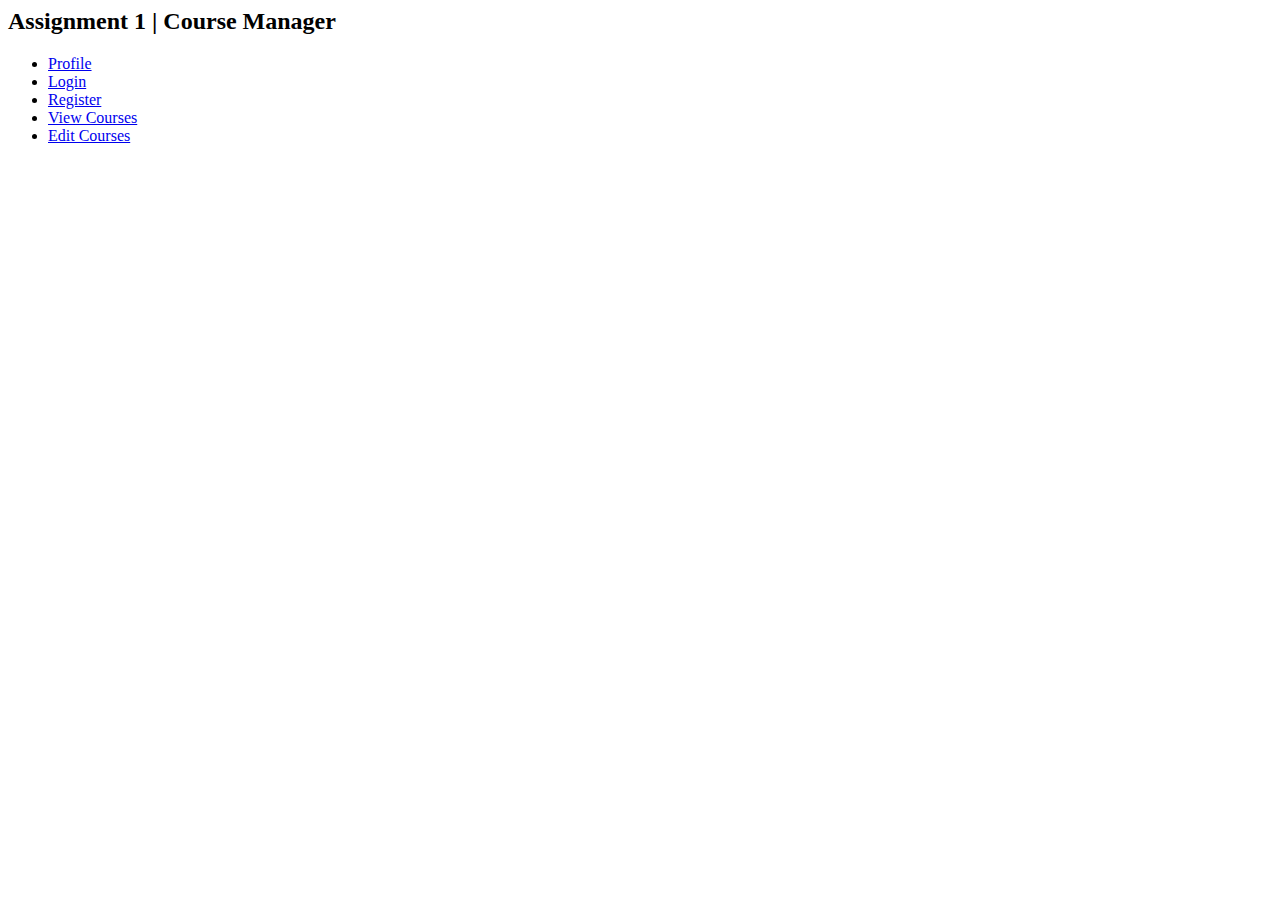
<file: src/main/webapp/index.html>
<html>
<head>
	<title>Course Manager</title>
</head>
<body>
<h2>Assignment 1 | Course Manager</h2>
<ul>
	<li><a href="profile/profile.template.client.html">Profile</a></li>
	<li><a href="login/login.template.client.html">Login</a></li>
	<li><a href="register/register.template.client.html">Register</a></li>
	<li><a href="courselist/courselist.template.client.html">View Courses</a></li>
	<li><a href="course-editor/courseeditor.template.client.html">Edit Courses</a></li>
</ul>
</body>
</html>
</file>
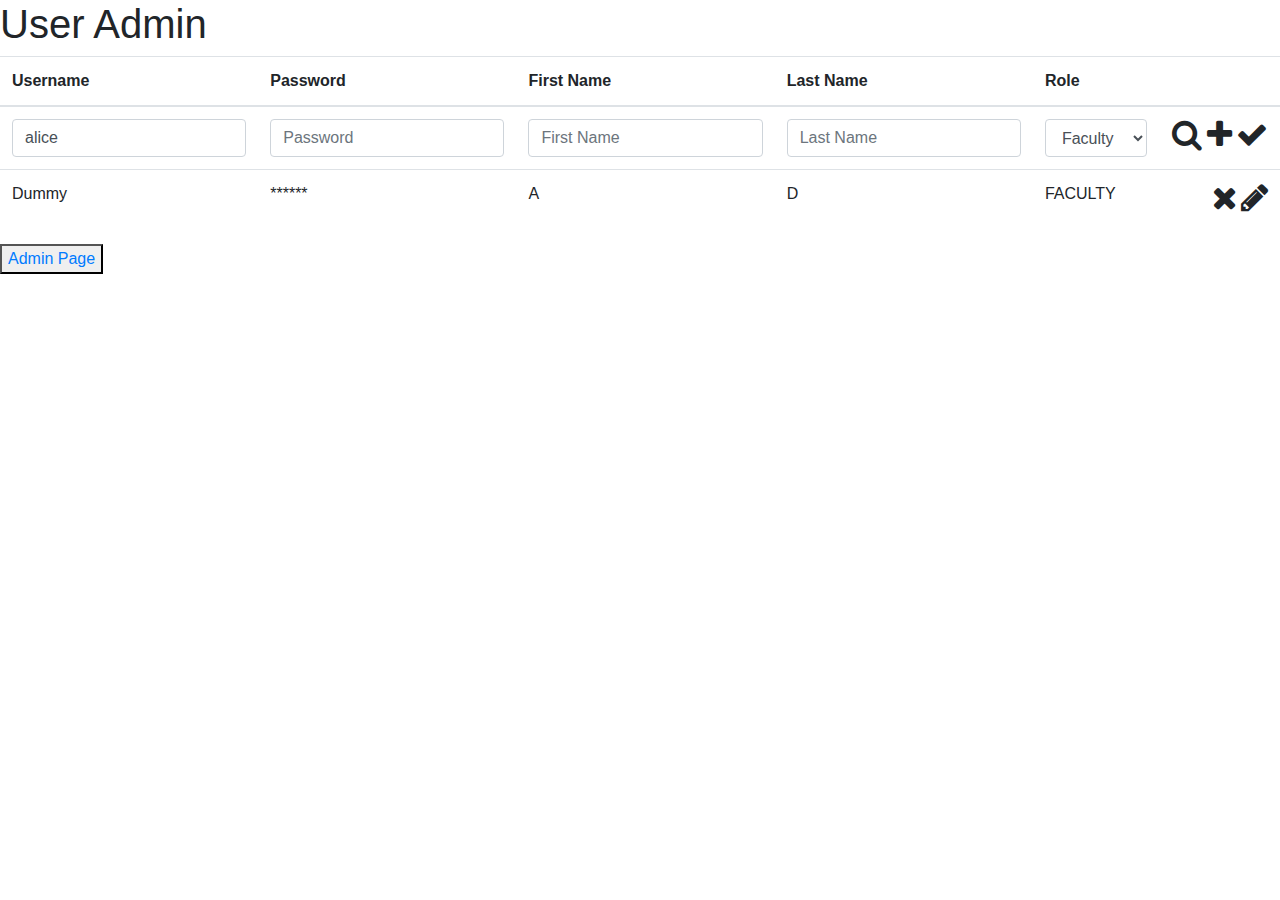
<file: src/main/webapp/admin/user-admin.template.client.html>
<!DOCTYPE html>
<html>
<head>
<meta charset="UTF-8">
<title>User Admin</title>
<link rel="stylesheet" href=
  "https://maxcdn.bootstrapcdn.com/bootstrap/4.0.0/css/bootstrap.min.css"/>
<link rel="stylesheet" href=
  "https://maxcdn.bootstrapcdn.com/font-awesome/4.7.0/css/font-awesome.min.css"/>
<link href="user-admin.style.client.css" rel="stylesheet" />
<script
  src="https://ajax.googleapis.com/ajax/libs/jquery/3.3.1/jquery.min.js"></script>
<script src="../services/user.service.client.js"></script>
<script src="user-admin.component.client.js"></script>
</head>
<body>
<h1>User Admin</h1>
<table class="table">
  <thead>
    <tr>
      <th class="hidden-row">User ID</th>
      <th>Username</th>
      <th>Password</th>
      <th>First Name</th>
      <th>Last Name</th>
      <th>Role</th>
      <th>&nbsp;</th>
    </tr>
  
	<tr class="wbdv-form">
	  <td><input id="usernameFld" class="form-control"
	    placeholder="Username" /></td>
	  <td><input id="passwordFld" class="form-control"
	    placeholder="Password" /></td>
	  <td><input id="firstNameFld" class="form-control"
	    placeholder="First Name" /></td>
	  <td><input id="lastNameFld" class="form-control"
	    placeholder="Last Name" /></td>
	  <td><select id="roleFld" class="form-control">
	      <option value="FACULTY">Faculty</option>
	      <option value="STUDENT">Student</option>
	      <option value="ADMIN">Admin</option>
	  </select></td>
	  <td><span class="float-right" style="white-space: nowrap">
	      <i class="fa-2x fa fa-search wbdv-search"></i> 
        <i class="fa-2x fa fa-plus wbdv-create"></i>
        <i class="fa-2x fa fa-check wbdv-update"></i>
	  </span></td>
	</tr>
  </thead>
	<tbody class="wbdv-tbody">
    <tr class="wbdv-template wbdv-user wbdv-hidden">
      <td class="wbdv-user-id hidden-row"></td>
      <td class="wbdv-username">Dummy</td>
      <td>******</td>
      <td class="wbdv-first-name">A</td>
      <td class="wbdv-last-name">D</td>
      <td class="wbdv-role">FACULTY</td>
      <td class="wbdv-actions">
        <span class="float-right">
          <i id="wbdv-remove" class="fa-2x fa fa-times wbdv-remove"></i>
          <i id="wbdv-edit" class="fa-2x fa fa-pencil wbdv-edit"></i>
        </span>
      </td>
   </tr>
 </tbody>

</table>
<button><a href="https://webdev-deesha-shah-server-java.herokuapp.com/admin/user-admin.template.client.html">Admin Page</a></button>
</body>
</file>
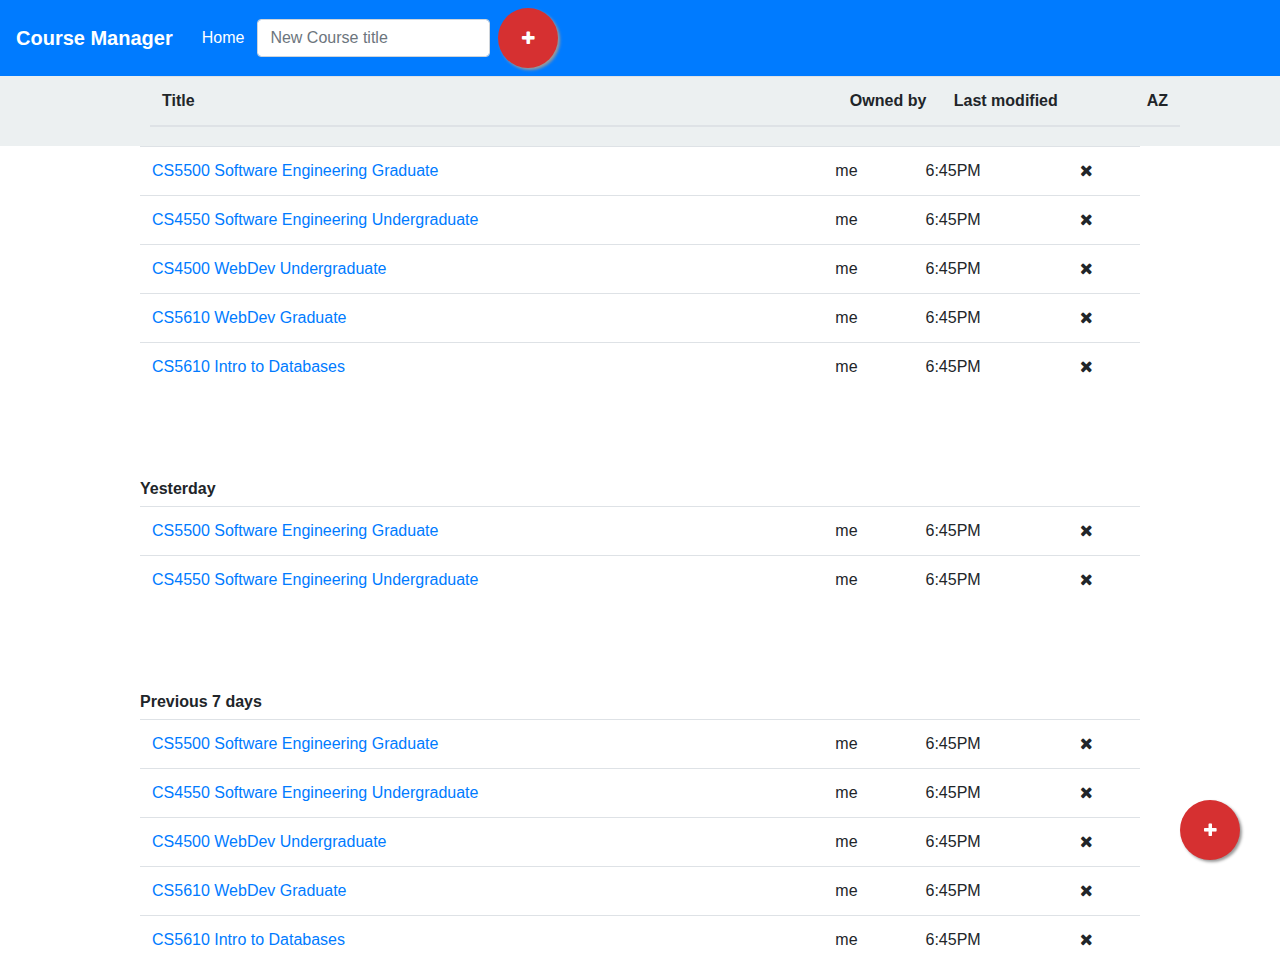
<file: src/main/webapp/courselist/courselist.template.client.html>
<!DOCTYPE html>
<html>
<head>
	<title>Course Manager</title>

  <link rel="stylesheet" href="https://cdnjs.cloudflare.com/ajax/libs/font-awesome/4.7.0/css/font-awesome.min.css">
	<link rel="stylesheet" type="text/css" href="https://stackpath.bootstrapcdn.com/bootstrap/4.2.1/css/bootstrap.min.css">
  <link rel="stylesheet" type="text/css" href="courselist.style.client.css">
</head>
<body>

<nav class="navbar navbar-expand-lg navbar-dark bg-primary">
  <a class="navbar-brand" href="#"><b>Course Manager</b></a>
  <a class="btn btn-primary" href="../index.html" class="sign">Home</a>
  <button class="navbar-toggler" type="button" data-toggle="collapse" data-target="#navbarColor01" aria-controls="navbarColor01" aria-expanded="false" aria-label="Toggle navigation">
    <span class="navbar-toggler-icon"></span>
  </button>

  <div class="collapse navbar-collapse" id="navbarColor01">
    <form class="form-inline">
      <input class="form-control mr-sm-2" type="text" placeholder="New Course title">
      <a href="#" class="non-float">
        <i class="fa fa-plus plus-button"></i>
      </a>
    </form>
  </div>
  
</nav>

<div class="table-header">
  <div class="header-grid row">
    <table class="table">
    <tbody>
      <thead>
        <th class="course-title">Title</th>
        <th class="ownedby">Owned by</th>
        <th class="lastmodified">Last modified</th>
        <th>AZ</th>
      </thead>
    </tbody>
    </table>
  </div>
</div>


<div style="margin-left: 140px; margin-right: 140px ">
<table class="table">
  <tbody>
    <tr>
      <td scope="row"><a href="../course-editor/courseeditor.template.client.html">CS5500 Software Engineering Graduate</a></td>
      <td>me</td>
      <td>6:45PM</td>
      <td><i class="fa fa-close"></i></td>
    </tr>
    <tr>
      <td scope="row"><a href="../course-editor/courseeditor.template.client.html">CS4550 Software Engineering Undergraduate</a></td>
      <td>me</td>
      <td>6:45PM</td>
      <td><i class="fa fa-close"></i></td>
    </tr>
    <tr>
      <td scope="row"><a href="../course-editor/courseeditor.template.client.html">CS4500 WebDev Undergraduate</a></td>
      <td>me</td>
      <td>6:45PM</td>
      <td><i class="fa fa-close"></i></td>
    </tr>
    <tr>
      <td scope="row"><a href="../course-editor/courseeditor.template.client.html">CS5610 WebDev Graduate</a></td>
      <td>me</td>
      <td>6:45PM</td>
      <td><i class="fa fa-close"></i></td>
    </tr>
    <tr>
      <td scope="row"><a href="../course-editor/courseeditor.template.client.html">CS5610 Intro to Databases</a></td>
      <td>me</td>
      <td>6:45PM</td>
      <td><i class="fa fa-close"></i></td>
    </tr>
  </tbody>
</table>
<br>
<br>
<br>
<h6><b>Yesterday</b></h6>



<table class="table">
  <tbody>
    <tr>
      <td scope="row"><a href="../course-editor/courseeditor.template.client.html">CS5500 Software Engineering Graduate</a></td>
      <td>me</td>
      <td>6:45PM</td>
      <td><i class="fa fa-close"></i></td>
    </tr>
    <tr>
      <td scope="row"><a href="../course-editor/courseeditor.template.client.html">CS4550 Software Engineering Undergraduate</a></td>
      <td>me</td>
      <td>6:45PM</td>
      <td><i class="fa fa-close"></i></td>
    </tr>
  </tbody>
</table>

<br>
<br>
<br>
<h6><b>Previous 7 days</b></h6>
<table class="table">
  <tbody>
    <tr>
      <td scope="row"><a href="../course-editor/courseeditor.template.client.html">CS5500 Software Engineering Graduate</a></td>
      <td>me</td>
      <td>6:45PM</td>
      <td><i class="fa fa-close"></i></td>
    </tr>
    <tr>
      <td scope="row"><a href="../course-editor/courseeditor.template.client.html">CS4550 Software Engineering Undergraduate</a></td>
      <td>me</td>
      <td>6:45PM</td>
      <td><i class="fa fa-close"></i></td>
    </tr>
    <tr>
      <td scope="row"><a href="../course-editor/courseeditor.template.client.html">CS4500 WebDev Undergraduate</a></td>
      <td>me</td>
      <td>6:45PM</td>
      <td><i class="fa fa-close"></i></td>
    </tr>
    <tr>
      <td scope="row"><a href="../course-editor/courseeditor.template.client.html">CS5610 WebDev Graduate</a></td>
      <td>me</td>
      <td>6:45PM</td>
      <td><i class="fa fa-close"></i></td>
    </tr>
    <tr>
      <td scope="row"><a href="../course-editor/courseeditor.template.client.html">CS5610 Intro to Databases</a></td>
      <td>me</td>
      <td>6:45PM</td>
      <td><i class="fa fa-close"></i></td>
    </tr>
  </tbody>
</table>

<a href="#" class="float">
  <i class="fa fa-plus plus-button"></i>
</a>
</body>
</html>
</file>
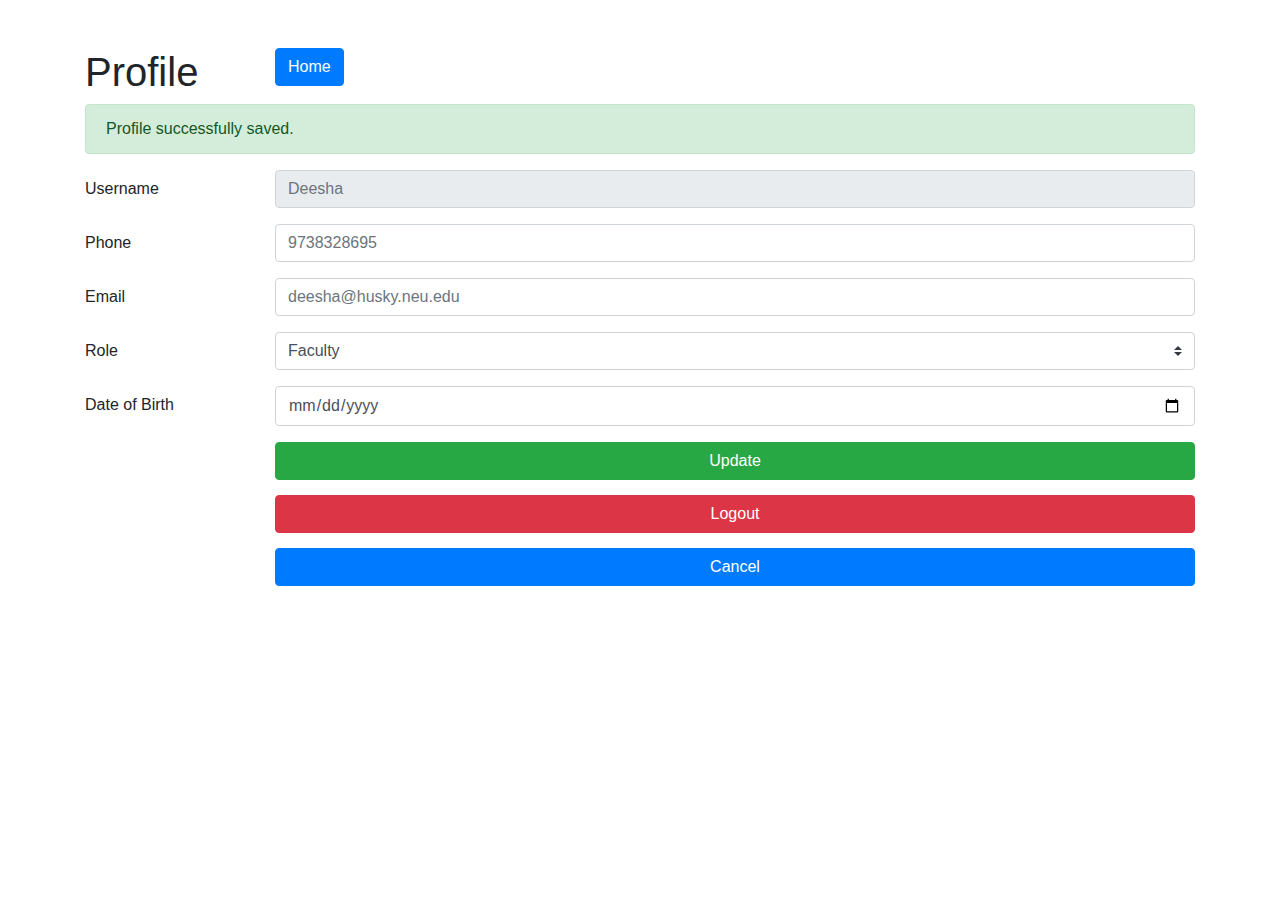
<file: src/main/webapp/profile/profile.template.client.html>
<!DOCTYPE html>
<html>
   <head>
      <title>Course Manager  | Profile</title>
      <link rel="stylesheet" type="text/css" href="https://stackpath.bootstrapcdn.com/bootstrap/4.2.1/css/bootstrap.min.css">
      <link rel="stylesheet" type="text/css" href="profile.style.client.css">
   </head>
   <body>
      <br><br>
      <div class="container container-fluid">
         <div class="row">
            <div class="col-md-2">
               <h1>Profile</h1>
            </div>
            <div class="col-md-1">
               <a class="btn btn-primary" href="../index.html" class="sign">Home</a>
            </div>
         </div>
         <div class="alert alert-success">
            Profile successfully saved.
         </div>
         <form>
            <div class="form-group row">
               <label for="username" class="col-sm-2 col-form-label">
               Username </label>
               <div class="col-sm-10">
                  <input class="form-control"
                     id="username"
                     placeholder="Deesha" readonly>
               </div>
            </div>
            <div class="form-group row">
               <label for="password" class="col-sm-2 col-form-label">
               Phone </label>
               <div class="col-sm-10">
                  <input type="text" class="form-control"
                     id="phone" placeholder="9738328695">
               </div>
            </div>
            <div class="form-group row">
               <label for="password" class="col-sm-2 col-form-label">
               Email </label>
               <div class="col-sm-10">
                  <input type="email" class="form-control"
                     id="email" placeholder="deesha@husky.neu.edu">
               </div>
            </div>
            <div class="form-group row">
               <label for="password" class="col-sm-2 col-form-label">
               Role </label>
               <div class="col-sm-10">
                  <select class="custom-select" id="role">
                     <option selected="">Faculty</option>
                     <option value="Student">Student</option>
                     <option value="Admin">Admin</option>
                  </select>
               </div>
            </div>
            <div class="form-group row">
               <label for="password" class="col-sm-2 col-form-label">
               Date of Birth </label>
               <div class="col-sm-10">
                  <input type="date" class="form-control"
                     id="dob">
               </div>
            </div>
            <div class="form-group row">
               <div class="col-sm-2"></div>
               <div class="col-sm-10"">
                  <a href="#" class="btn btn-success profile-buttons">Update</a>
                  <a href="../index.html" style="width:100%" type="button" class="btn btn-danger profile-buttons">Logout</a>
                  <a href="../index.html" style="width:100%" type="button" class="btn btn-primary profile-buttons">Cancel</a>
               </div>
            </div>
         </form>
      </div>
   </body>
</html>
</file>
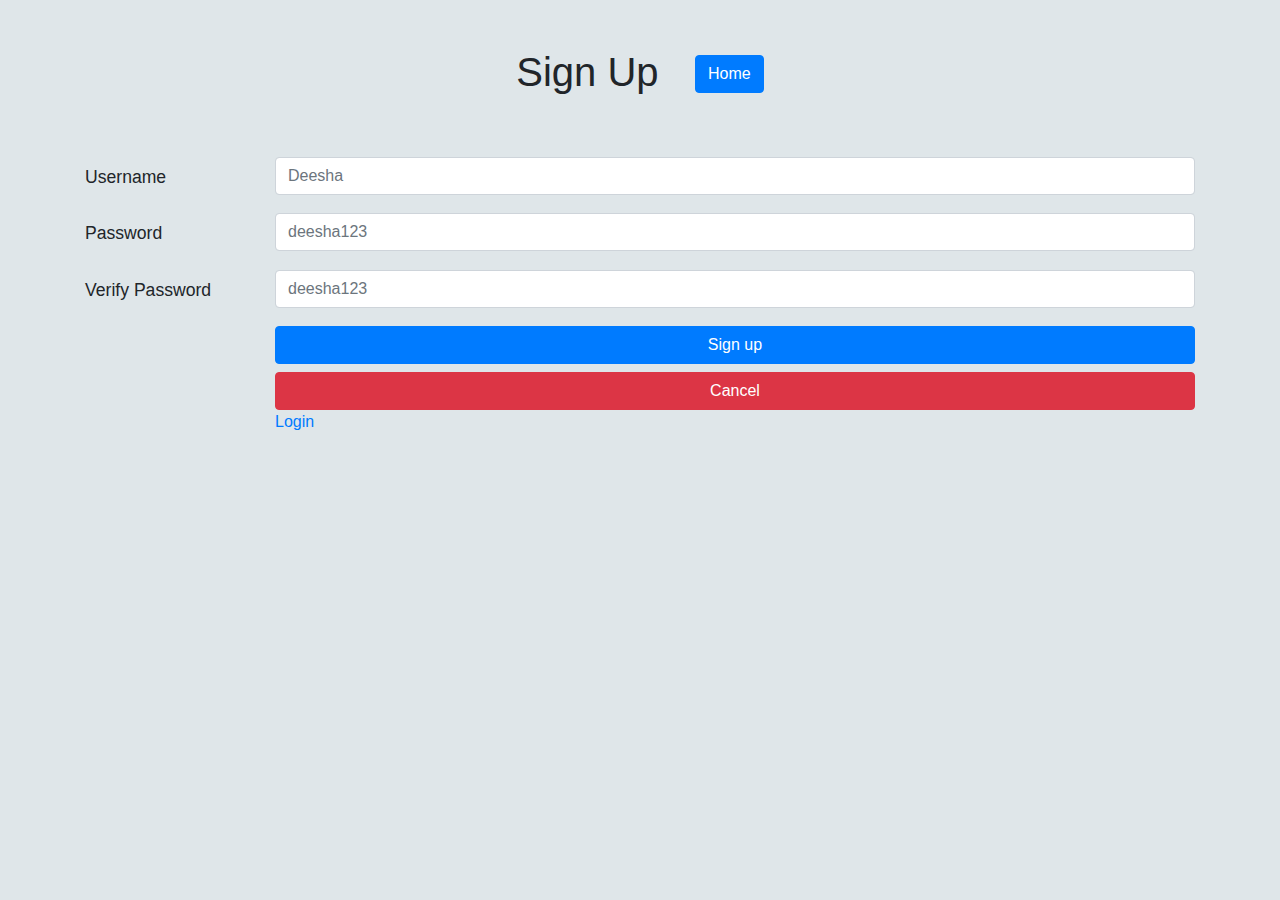
<file: src/main/webapp/register/register.template.client.html>
<!DOCTYPE html>
<html>
   <head>
      <meta name="viewport" content="width=device-width, initial-scale=1">
      <title>Course Manager | Register</title>
      <link rel="stylesheet" type="text/css" href="https://stackpath.bootstrapcdn.com/bootstrap/4.2.1/css/bootstrap.min.css">
      <link rel="stylesheet" type="text/css" href="register.style.client.css">
   </head>
   <body>
      <div class="container">
         <div class="headline">
            <center>
               <h1 class="header">Sign Up</h1>
               <a class="btn btn-primary home-button" href="../index.html" class="sign">Home</a>
            </center>
         </div>
         <form>
            <div class="form-group row">
               <label for="username" class="col-sm-2 col-form-label">
               Username </label>
               <div class="col-sm-10">
                  <input class="form-control"
                     id="username"
                     placeholder="Deesha">
               </div>
            </div>
            <div class="form-group row">
               <label for="password" class="col-sm-2 col-form-label">
               Password </label>
               <div class="col-sm-10">
                  <input type="password" class="form-control wbdv-password-fld"
                     id="password" placeholder="deesha123">
               </div>
            </div>
            <div class="form-group row">
               <label for="password" class="col-sm-2 col-form-label">
               Verify Password </label>
               <div class="col-sm-10">
                  <input type="password" class="form-control wbdv-password-fld"
                     id="verify-password" placeholder="deesha123">
               </div>
            </div>
            <div class="form-group row">
               <label class="col-sm-2 col-form-label"></label>
               <div class="col-sm-10">
                  <a class="btn btn-primary btn-block" href="../profile/profile.template.client.html">Sign up</a>
                  <a class="btn btn-danger btn-block" href="../index.html" class="sign">Cancel</a>
                  <div class="row">
                     <div class="col-6">
                        <a href="../login/login.template.client.html">Login</a>
                     </div>
                  </div>
               </div>
            </div>
         </form>
      </div>
   </body>
</html>
</file>
<file: src/main/webapp/admin/user-admin.style.client.css>
.hidden-row{
	display:none;
}
</file>
<file: src/main/webapp/courselist/courselist.style.client.css>
.course-title{
	width: 55em;
}

.ownedby{
	width: 7em;
}

.lastmodified{
	width: 14em;
}

.plus-icon{
	font-size: 50px;
	color: red;
}

.table-header{
  background-color: #ecf0f1;
  height: 70px;
  box-shadow: 5px 10px white;
}
.header-grid{
  margin-left: 150px;
  margin-right: 100px;
}

.header-title{
  margin-top: 20px;
}

.float{
	position:fixed;
	width:60px;
	height:60px;
	bottom:40px;
	right:40px;
	background-color:#d63031;
	color:#FFF;
	border-radius:50px;
	text-align:center;
	box-shadow: 2px 2px 3px #999;
}

.non-float{
	width:60px;
	height:60px;
	bottom:40px;
	background-color:#d63031;
	color:#FFF;
	border-radius:50px;
	text-align:center;
	box-shadow: 2px 2px 3px #999;
}

.plus-button{
	margin-top:22px;
}
</file>
<file: src/main/webapp/profile/profile.style.client.css>
.body{
	background-color: #dfe6e9;
}

.profile-buttons{
	width: 100%;
}

.btn{
	margin-bottom: 15px;
}
</file>
<file: src/main/webapp/register/register.style.client.css>
body{
	background-color: #dfe6e9;
}

.header{
	display: inline !important;
}

.home-button{
	margin-bottom: 1em;
	margin-left: 2em;
}

.headline{
	margin-top: 3em;
	margin-bottom: 3em;
}

.col-form-label{
	font-size: 1.1em;
}
</file>
